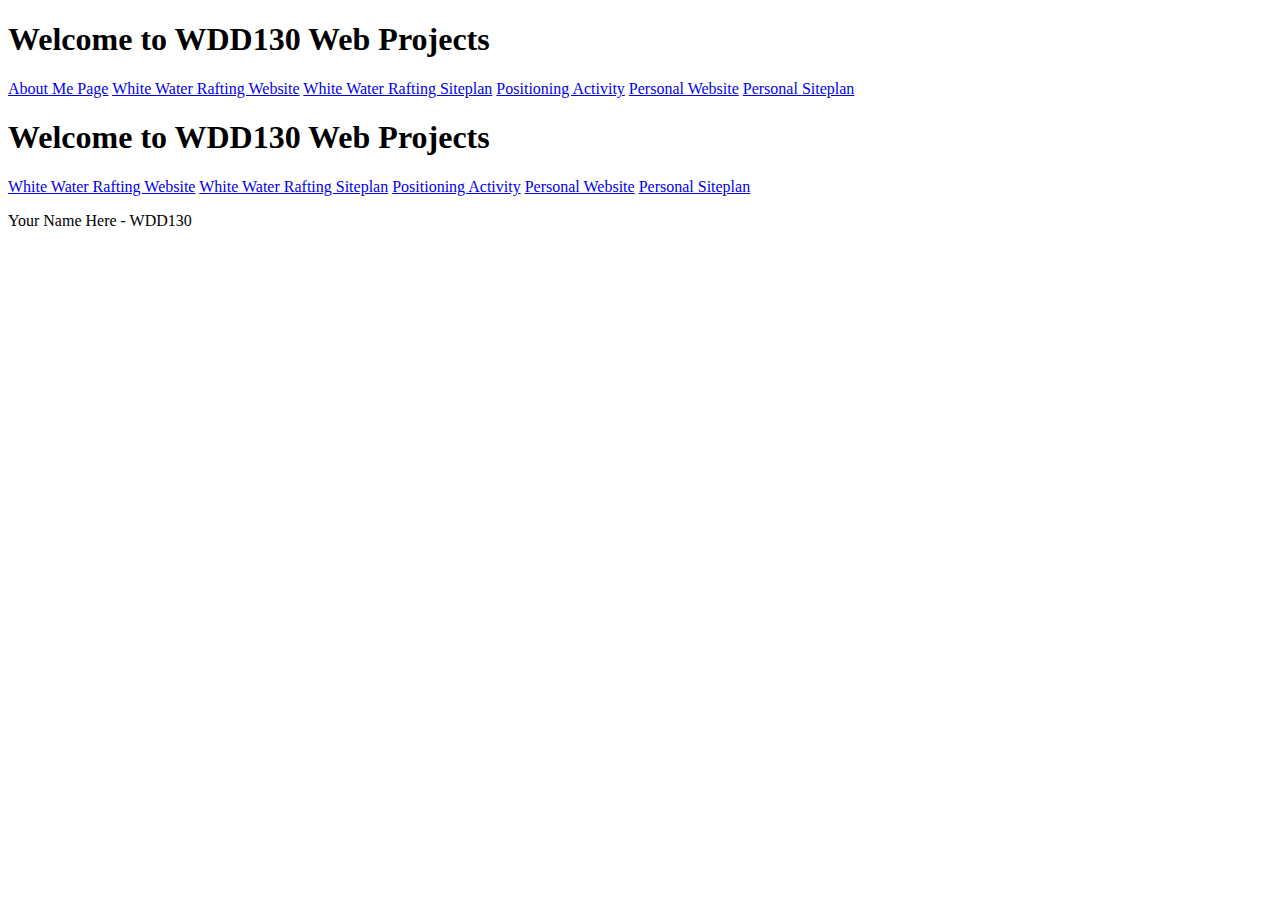
<file: Basics of Web Design wdd130/index.html>
<!DOCTYPE html>
<html lang="en">

<head>
    <meta charset="UTF-8">
    <meta name="viewport" content="width=device-width, initial-scale=1.0">
    <title>Document</title>
</head>

<body>
    <h1>Welcome to WDD130 Web Projects</h1>
    <nav>
        <a href="aboutme/index.html">About Me Page</a>
        <a href="wwr/index.html">White Water Rafting Website</a>
        <a href="wwr/site-plan-rafting.html">White Water Rafting Siteplan</a>
        <a href="positioning.html">Positioning Activity</a>
        <a href="#">Personal Website</a>
        <a href="#">Personal Siteplan</a>
    </nav>
    <h1>Welcome to WDD130 Web Projects</h1>
    <nav>
        <a href="wwr/index.html">White Water Rafting Website</a>
        <a href="wwr/site-plan-rafting.html">White Water Rafting Siteplan</a>
        <a href="positioning.html">Positioning Activity</a>
        <a href="#">Personal Website</a>
        <a href="#">Personal Siteplan</a>
    </nav>
    <p>Your Name Here - WDD130</p>
</body>

</html>
</file>
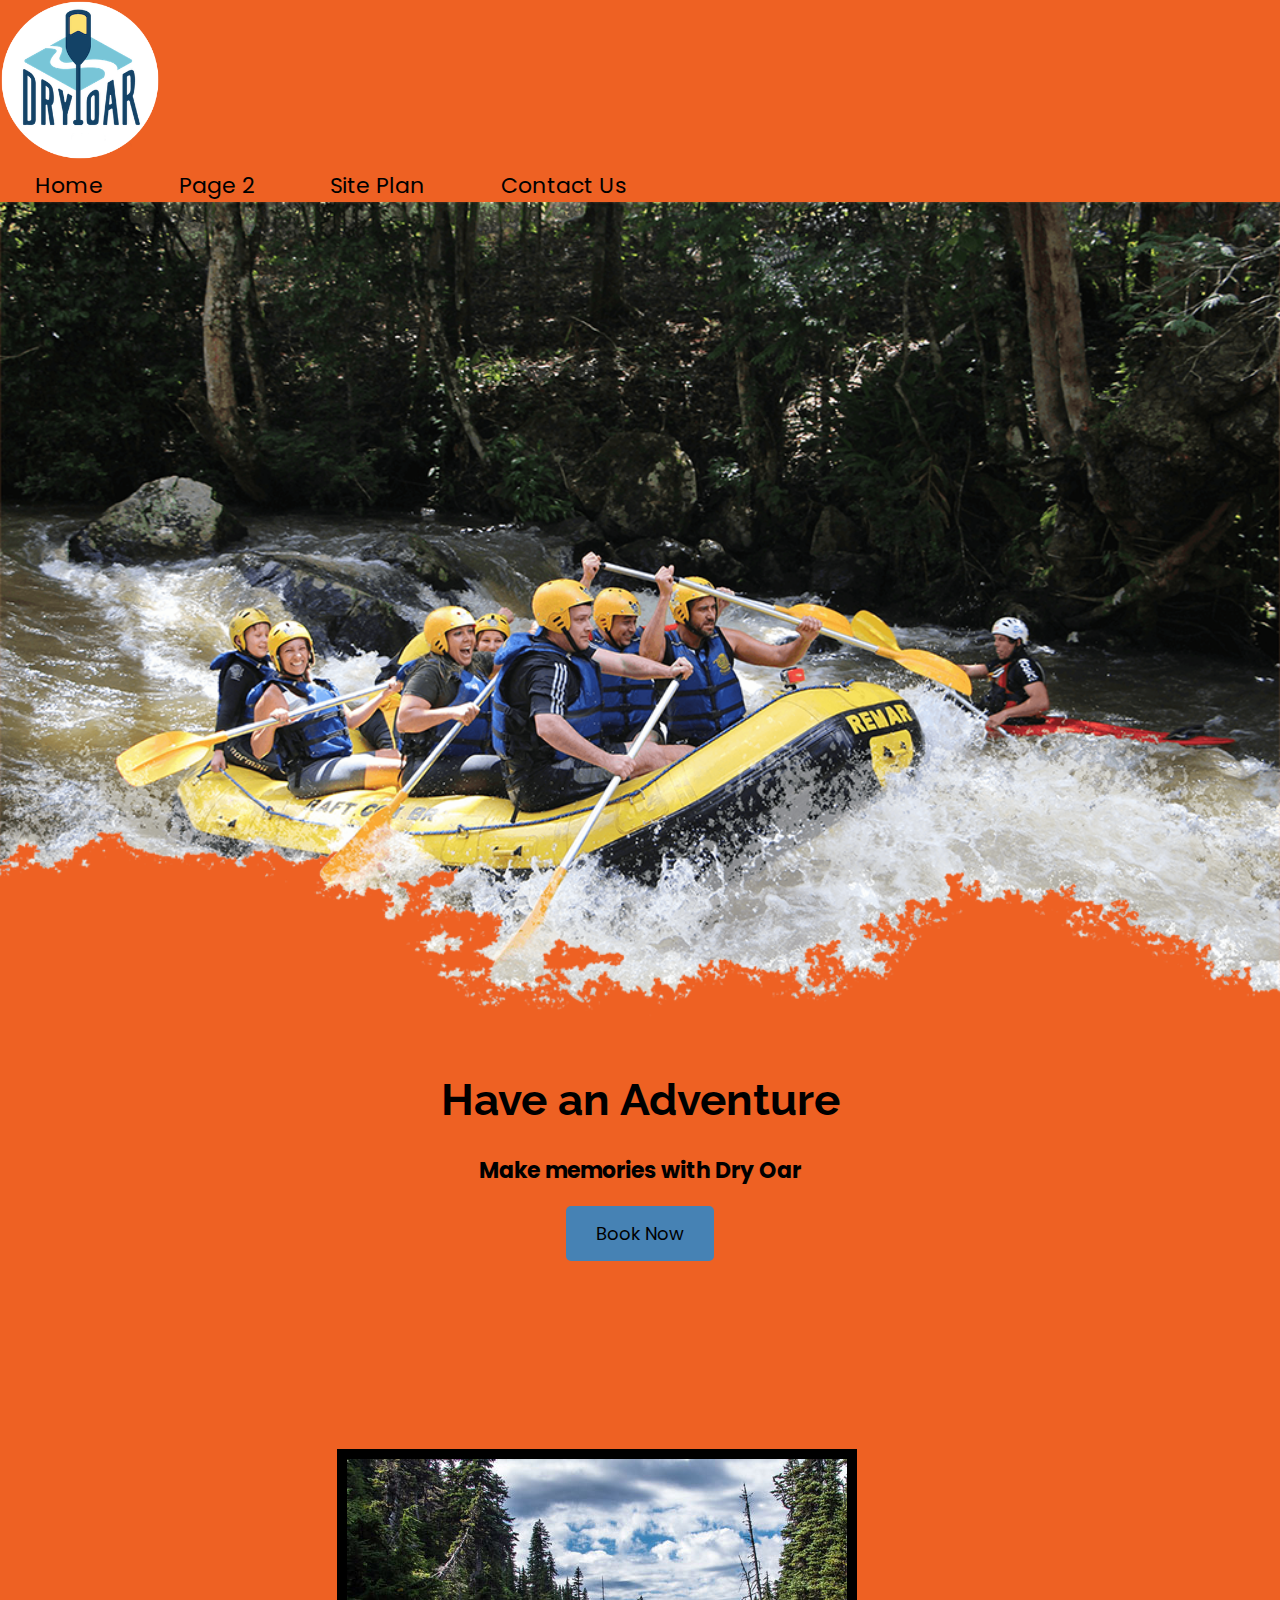
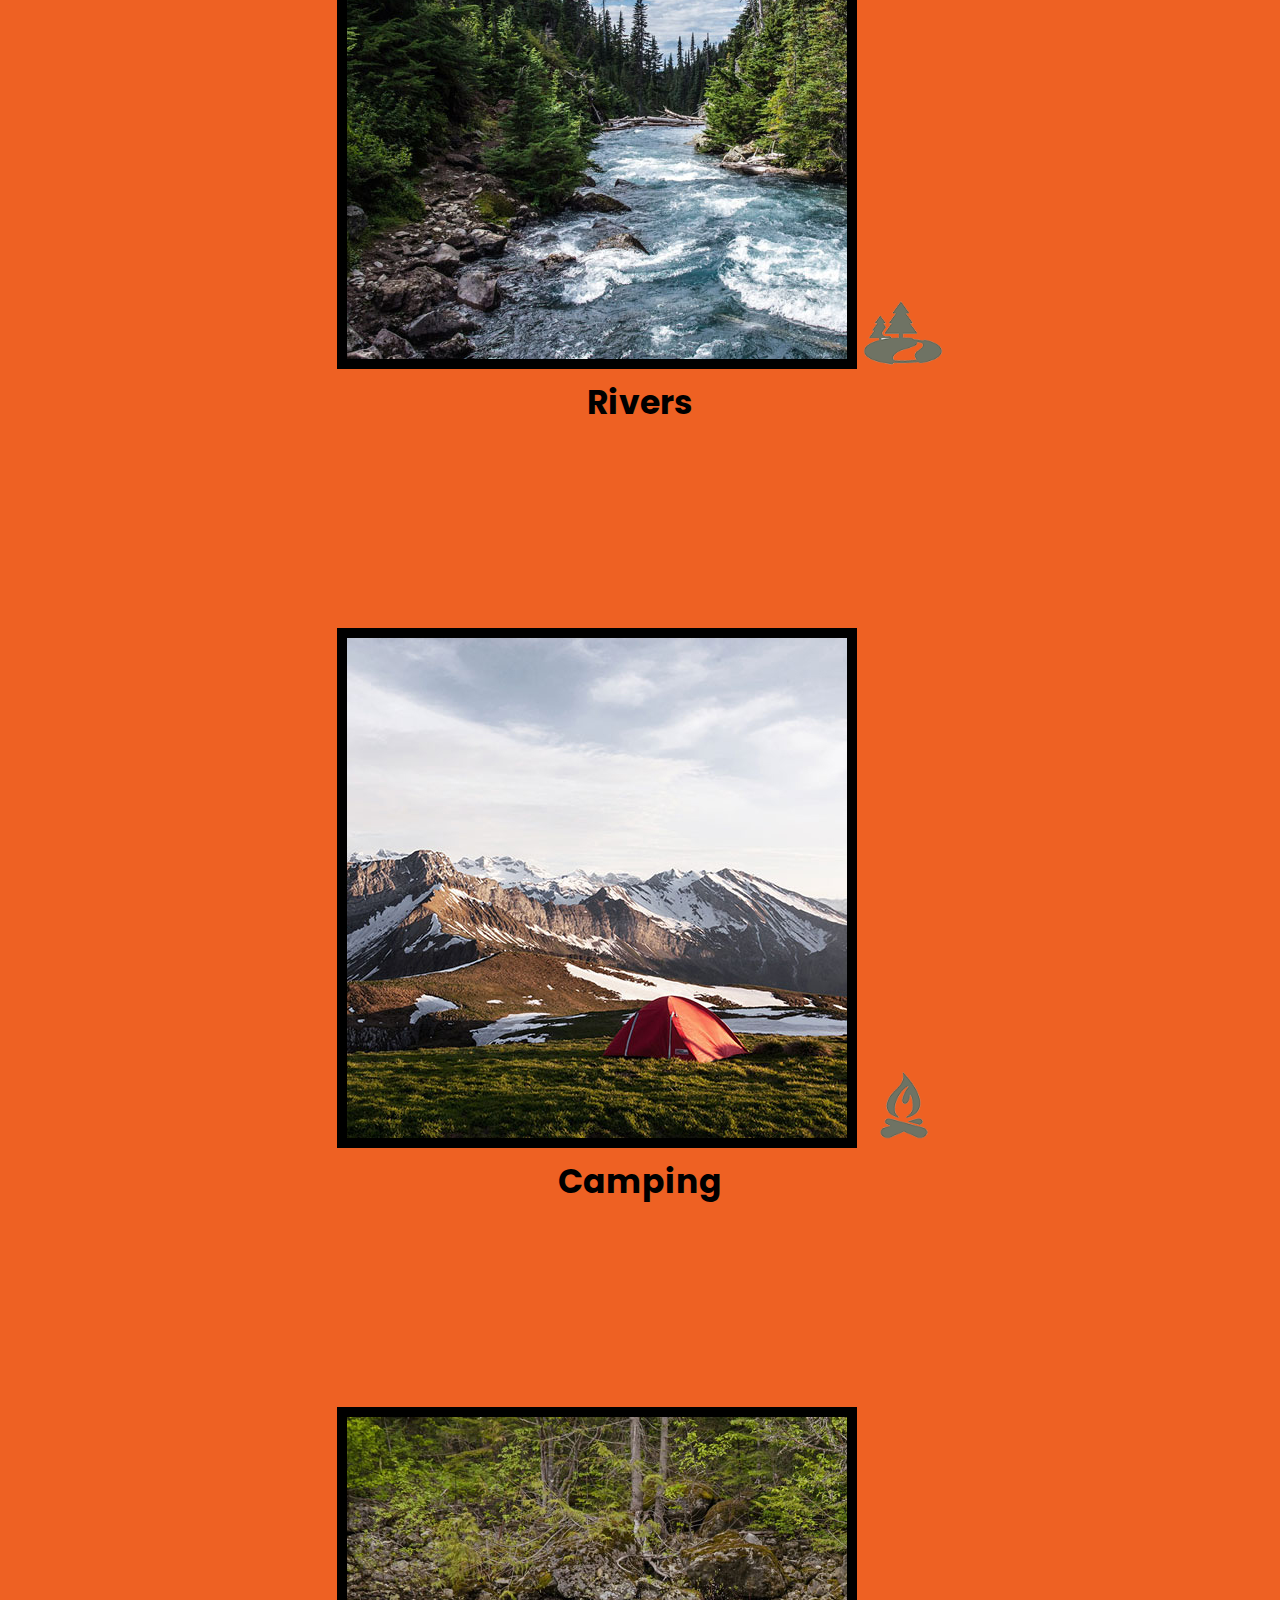
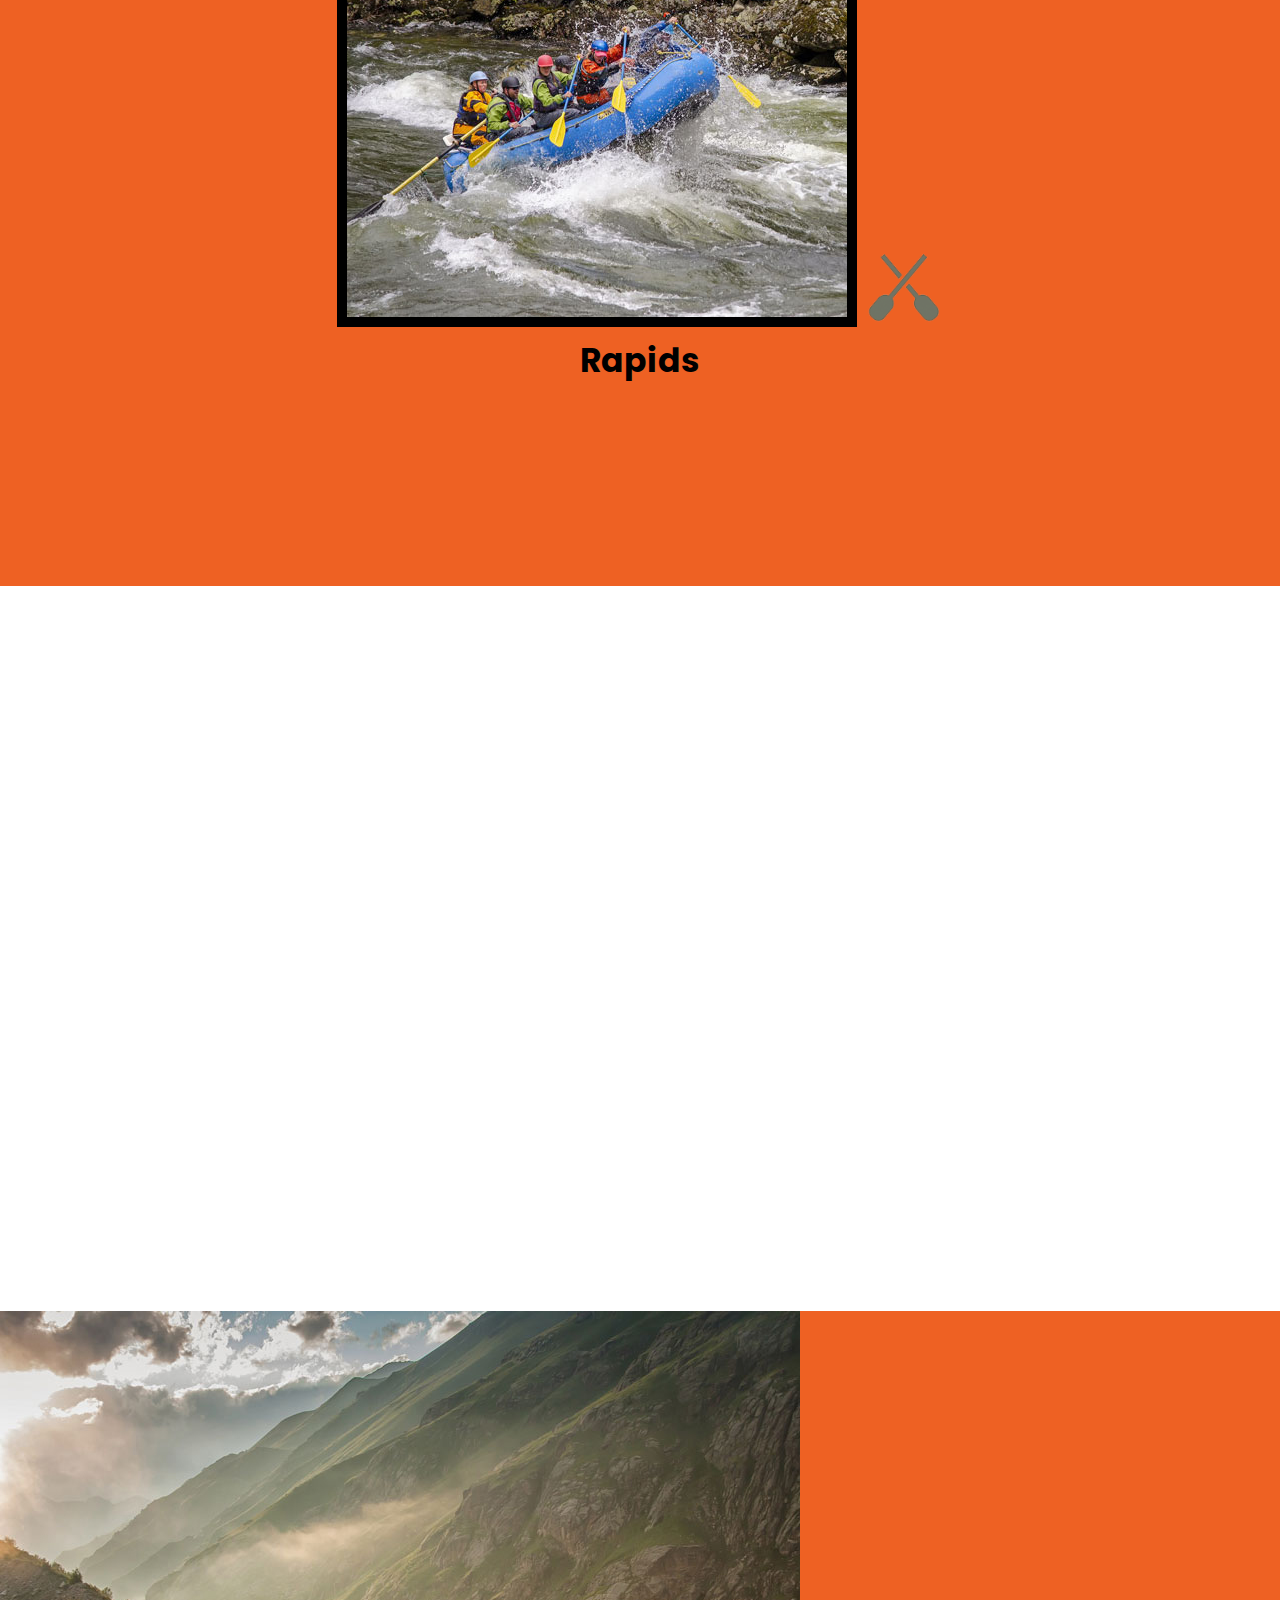
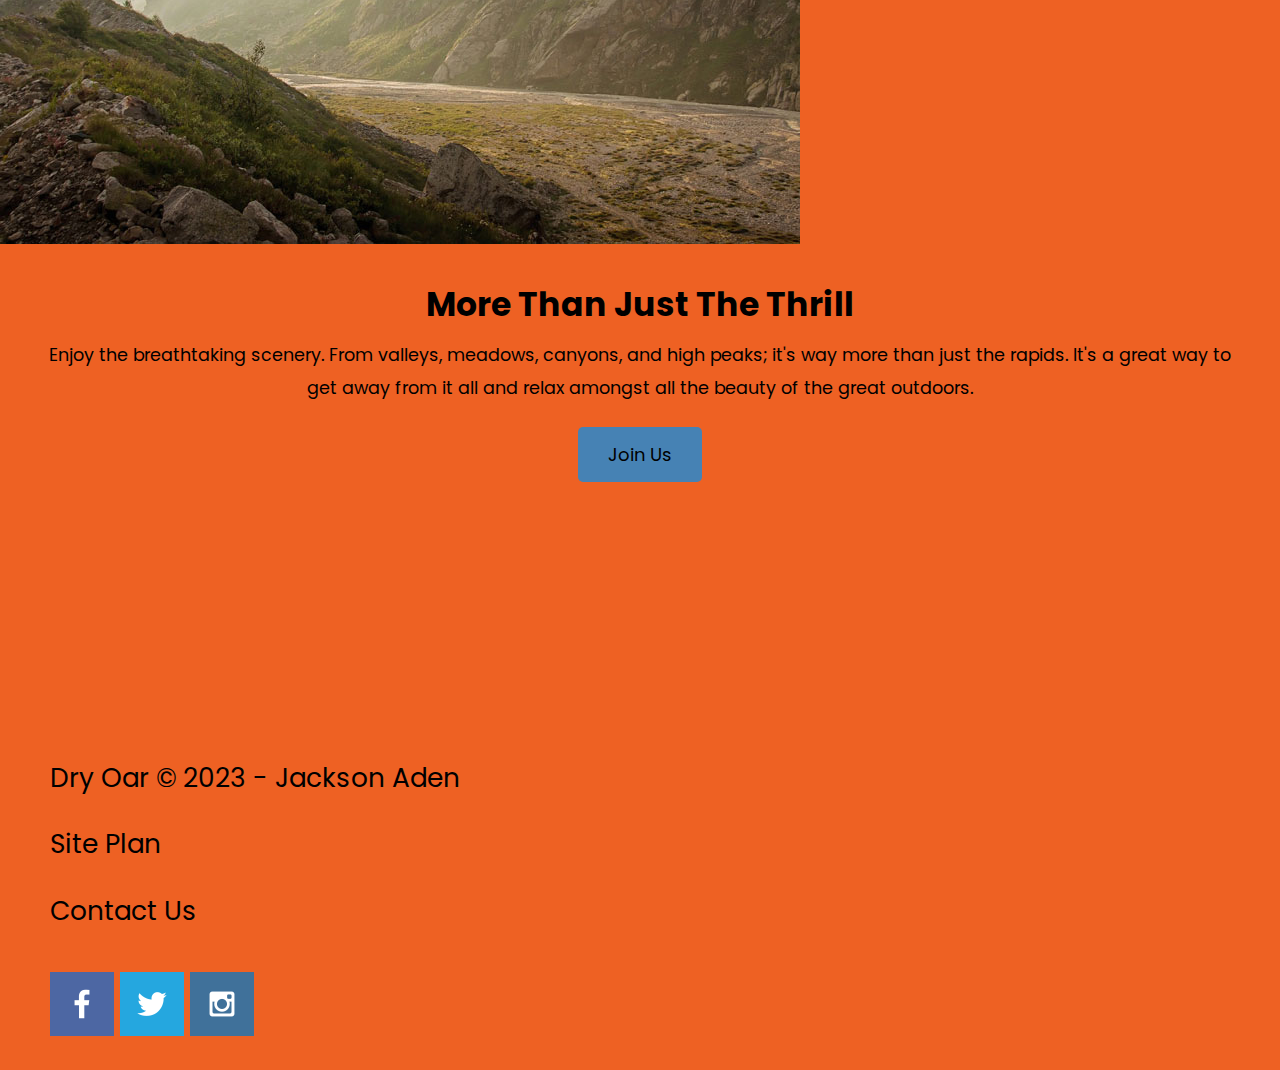
<file: Basics of Web Design wdd130/wwr/index.html>
<!DOCTYPE html>

<html lang="en">



<head>

    <meta charset="UTF-8">

    <meta name="viewport" content="width=device-width, initial-scale=1.0">

    <title>Whitewater Rafting Vacations | Dry Oar Boating | Home </title>

    <link rel="stylesheet" href="styles/style.css">

</head>



<body>
    <div id="content">

        <header>

            <a id="logo_link" href="index.html">

                <img class="logo" src="images/logo.png" alt="Dry Oar logo">

            </a>



            <nav>

                <a href="index.html">Home</a>

                <a href="#">Page 2</a>

                <a href="site-plan-rafting.html">Site Plan</a>

                <a href="contactus.html">Contact Us</a>

            </nav>

        </header>

        <div id="hero">

            <div id="hero-box">

                <img id="hero-img" src="images/hero.png" alt="River Rafters">

            </div>

            <section id="hero-msg">

                <h1 class="home-title">Have an Adventure</h1>

                <h4>Make memories with Dry Oar</h4>

                <div class="button-box">

                    <a class="book" href="contactus.html">Book Now</a>

                </div>

            </section>

        </div>

        <main class="home-grid">

            <section class="rivers-card">

                <img class="card-img" src="images/rivers.jpg" alt="river in forest">

                <img class="icon" src="images/river_icon.png" alt="river icon">

                <h2>Rivers</h2>

            </section>

            <section class="camping-card">

                <img class="card-img" src="images/camping.jpg" alt="tent in mountains">

                <img class="icon" src="images/fire_icon.png" alt="fire icon">

                <h2>Camping</h2>

            </section>

            <section class="rapids-card">

                <img class="card-img" src="images/rapids.jpg" alt="rafting boat">

                <img class="icon" src="images/oars.png" alt="oars icon">

                <h2>Rapids</h2>

            </section>
            <div id="background"></div>

            <img class="mountains" src="images/mountains.jpg" alt="Misty mountains">

            <section class="msg">

                <h2>More Than Just The Thrill</h2>

                <p>Enjoy the breathtaking scenery. From valleys, meadows, canyons, and high peaks; it's way more than
                    just

                    the rapids. It's a great way to get away from it all and relax amongst all the beauty of the great
                    outdoors.

                </p>

                <a class='join' href="rivers.html">Join Us</a>

            </section>


        </main>

        <footer>

            <p>Dry Oar &copy; 2023 - Jackson Aden</p>

            <p><a href="site-plan-rafting.html">Site Plan</a></p>

            <p><a href="contactus.html">Contact Us</a></p>

            <div class="social">

                <a href="https://facebook.com">

                    <img src="images/facebook.png" alt="fb icon">

                </a>

                <a href="https://twitter.com">

                    <img src="images/twitter.png" alt="twitter icon">

                </a>

                <a href="https://instagram.com">

                    <img src="images/instagram.png" alt="instagram icon">

                </a>

            </div>

        </footer>
    </div>

</body>

</html>
</file>
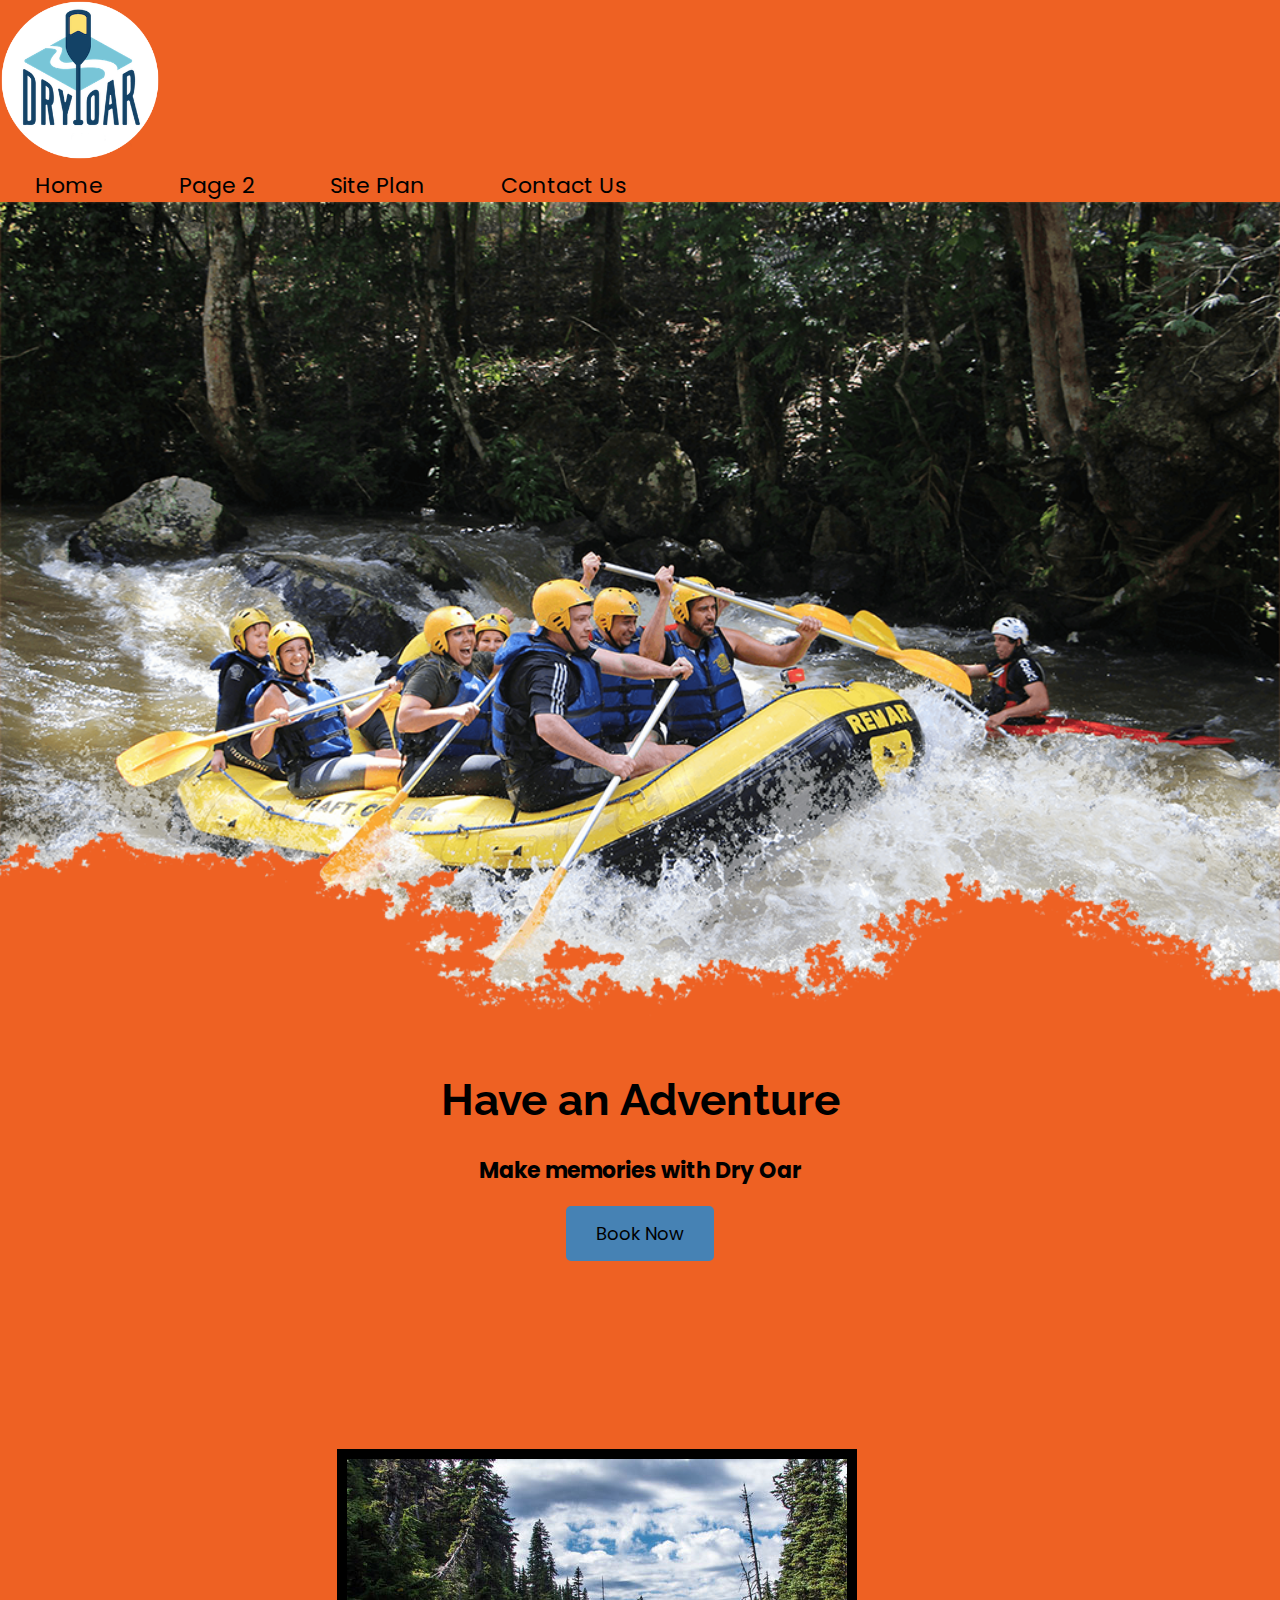
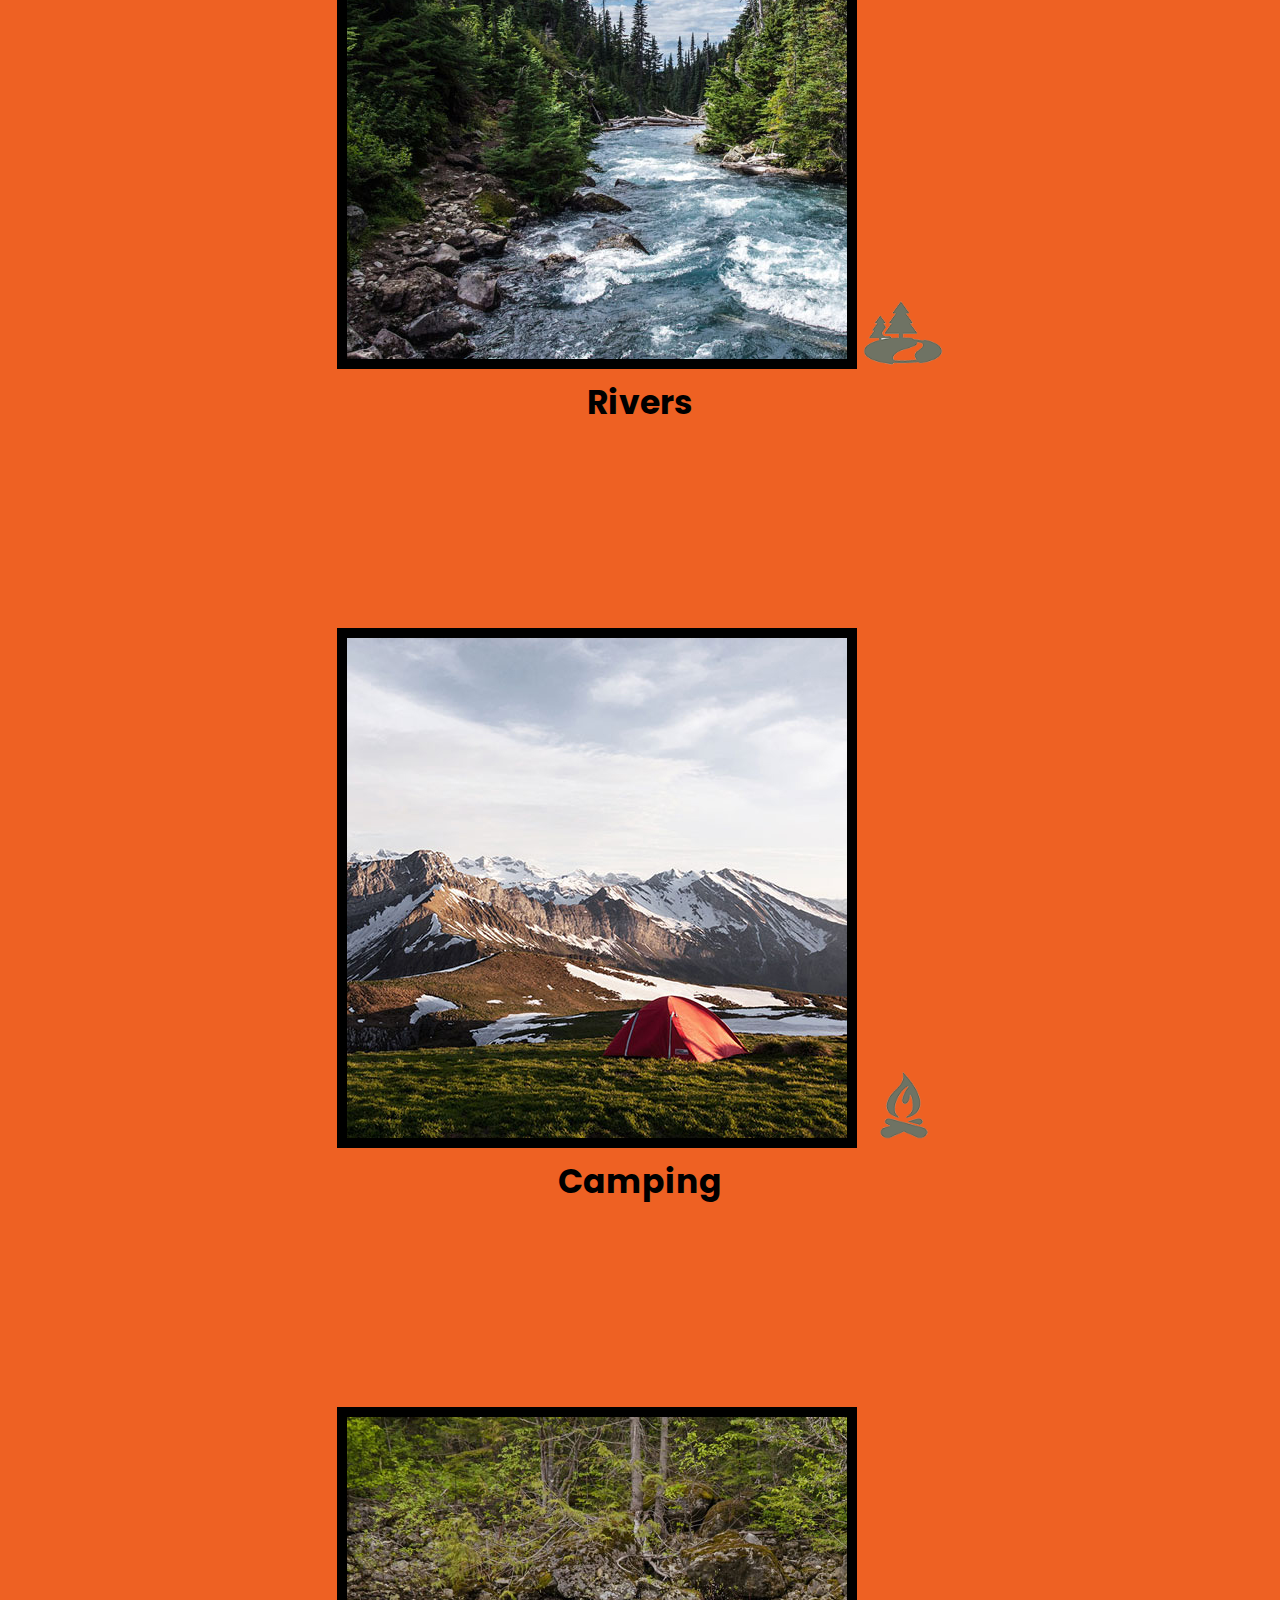
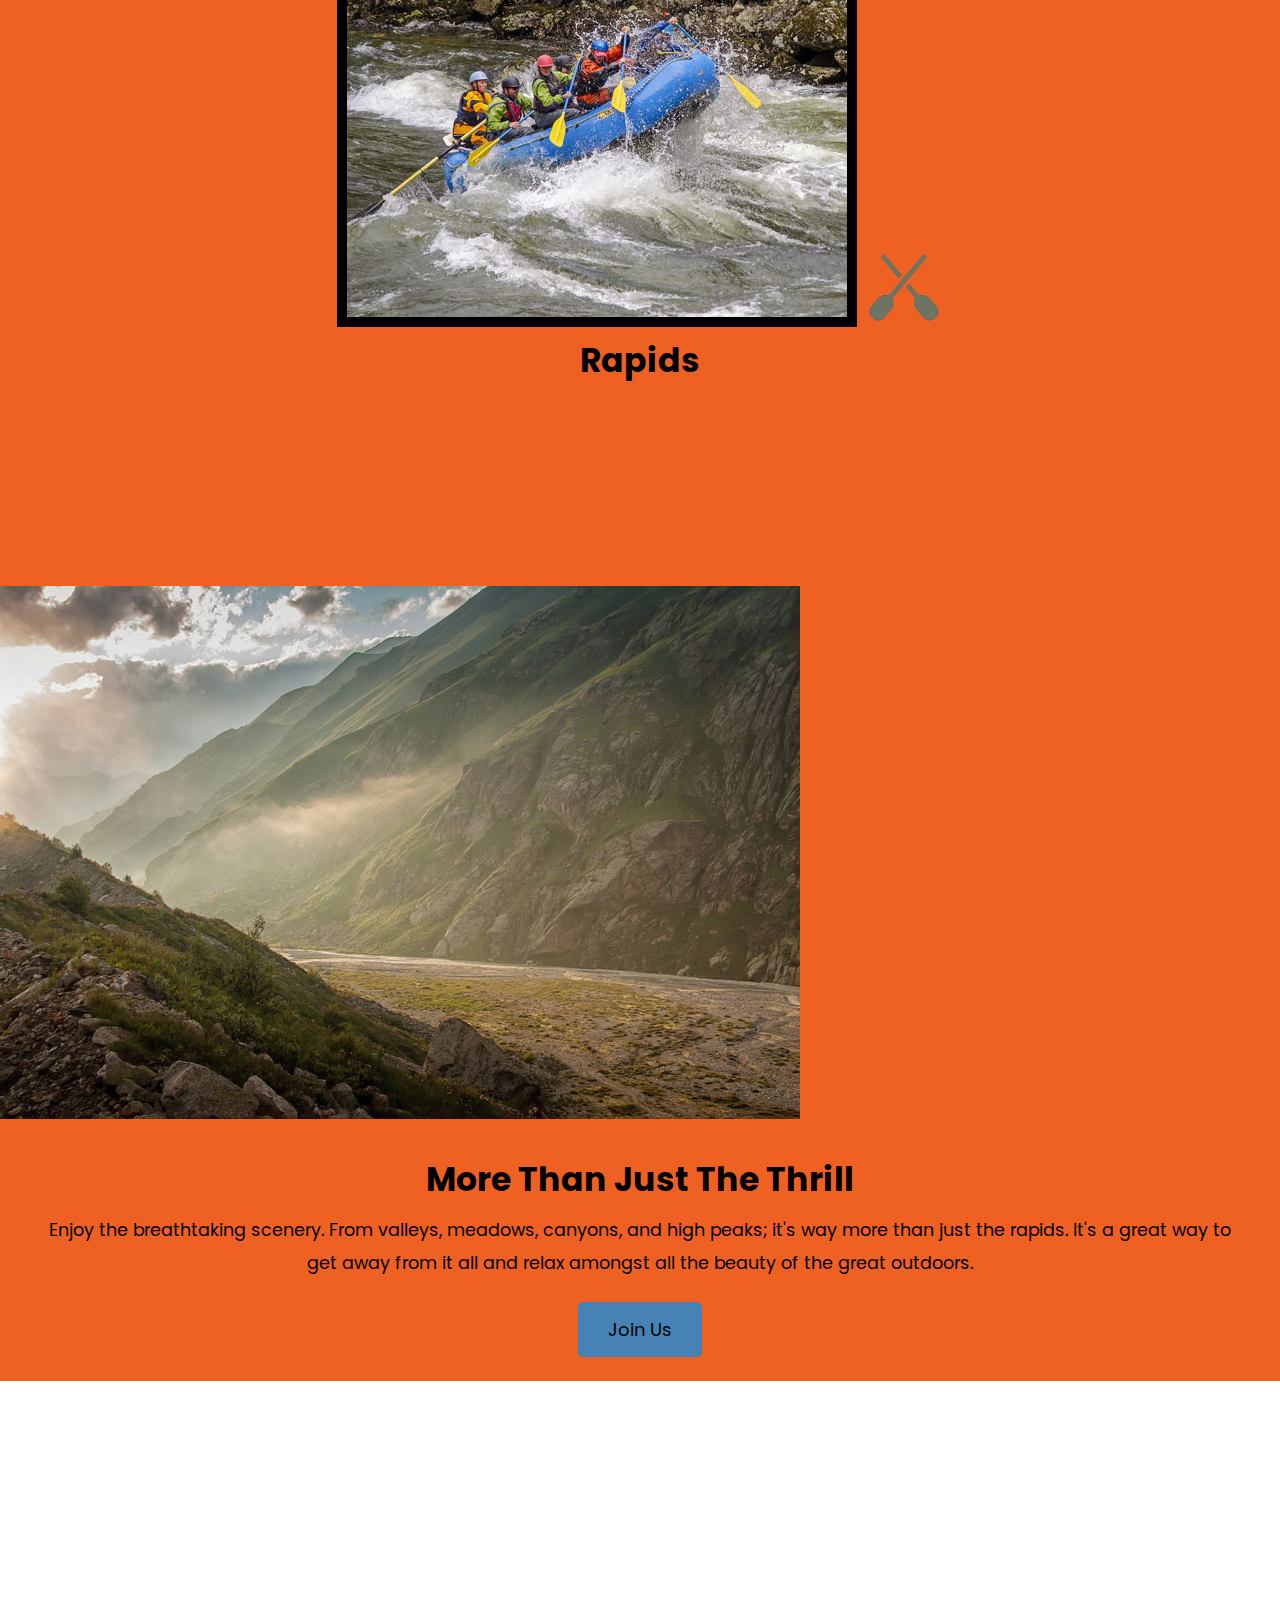
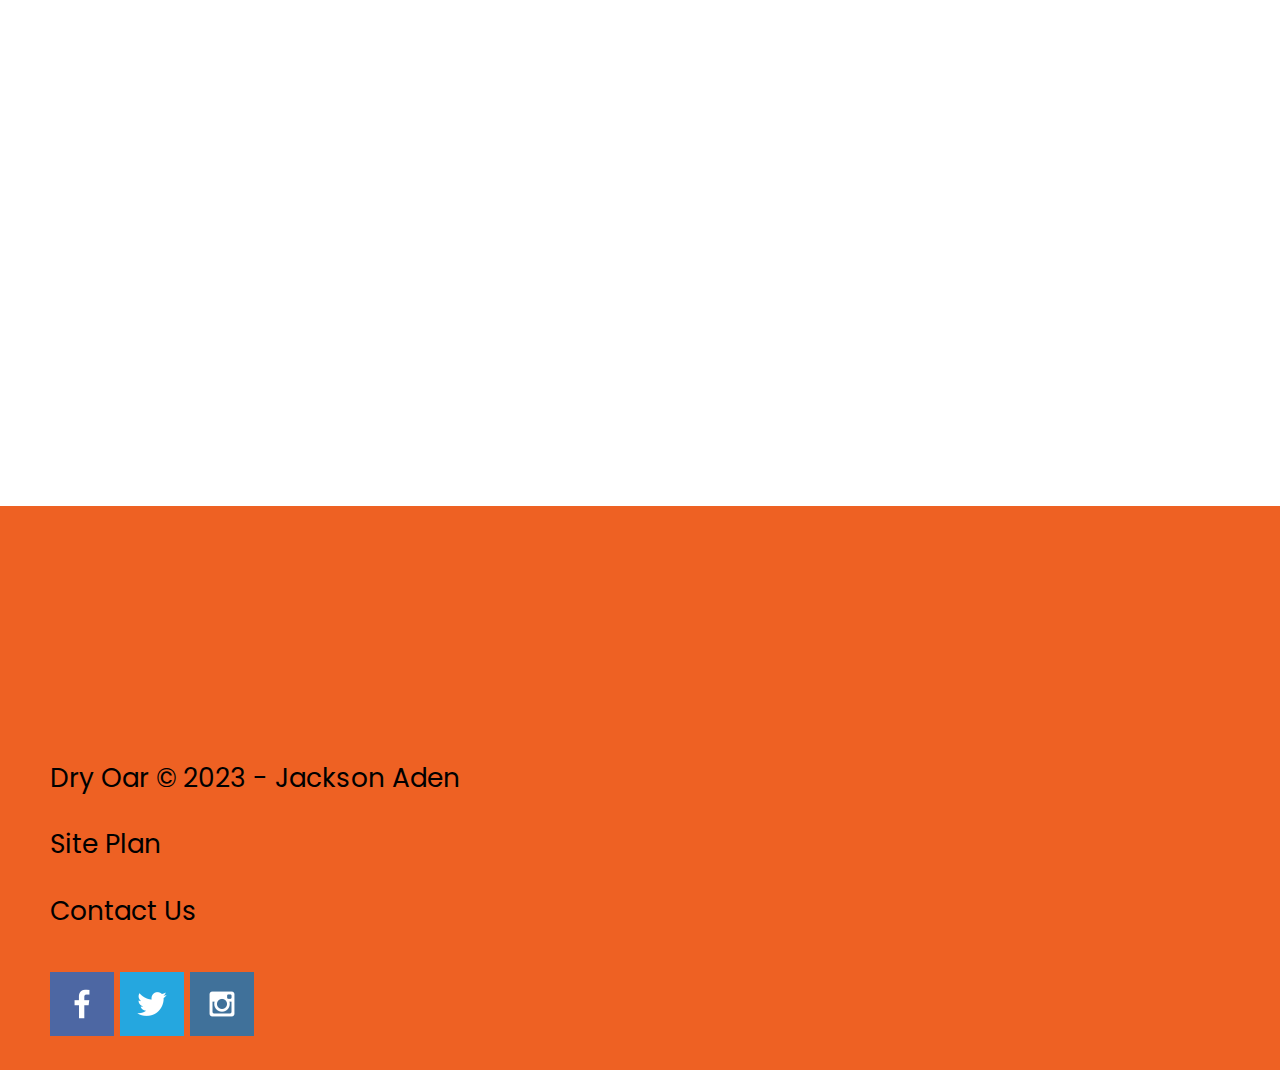
<file: Basics of Web Design wdd130/wwr/styles/index.html>
<!DOCTYPE html>

<html lang="en">



<head>

    <meta charset="UTF-8">

    <meta name="viewport" content="width=device-width, initial-scale=1.0">

    <title>Whitewater Rafting Vacations | Dry Oar Boating | Home </title>

    <link rel="stylesheet" href="style.css">

</head>



<body>
    <div id="content">

        <header>

            <a id="logo_link" href="index.html">

                <img class="logo" src="images/logo.png" alt="Dry Oar logo">

            </a>



            <nav>

                <a href="index.html">Home</a>

                <a href="#">Page 2</a>

                <a href="site-plan-rafting.html">Site Plan</a>

                <a href="contactus.html">Contact Us</a>

            </nav>

        </header>

        <div id="hero">

            <div id="hero-box">

                <img id="hero-img" src="images/hero.png" alt="River Rafters">

            </div>

            <section id="hero-msg">

                <h1 class="home-title">Have an Adventure</h1>

                <h4>Make memories with Dry Oar</h4>

                <div class="button-box">

                    <a class="book" href="contactus.html">Book Now</a>

                </div>

            </section>

        </div>

        <main class="home-grid">

            <section class="rivers-card">

                <img class="card-img" src="images/rivers.jpg" alt="river in forest">

                <img class="icon" src="images/river_icon.png" alt="river icon">

                <h2>Rivers</h2>

            </section>

            <section class="camping-card">

                <img class="card-img" src="images/camping.jpg" alt="tent in mountains">

                <img class="icon" src="images/fire_icon.png" alt="fire icon">

                <h2>Camping</h2>

            </section>

            <section class="rapids-card">

                <img class="card-img" src="images/rapids.jpg" alt="rafting boat">

                <img class="icon" src="images/oars.png" alt="oars icon">

                <h2>Rapids</h2>

            </section>

            <img class="mountains" src="images/mountains.jpg" alt="Misty mountains">

            <section class="msg">

                <h2>More Than Just The Thrill</h2>

                <p>Enjoy the breathtaking scenery. From valleys, meadows, canyons, and high peaks; it's way more than
                    just

                    the

                    rapids. It's a great way to get away from it all and relax amongst all the beauty of the great
                    outdoors.

                </p>

                <a class='join' href="rivers.html">Join Us</a>

            </section>
            <div id="background"></div>

        </main>

        <footer>

            <p>Dry Oar &copy; 2023 - Jackson Aden</p>

            <p><a href="site-plan-rafting.html">Site Plan</a></p>

            <p><a href="contactus.html">Contact Us</a></p>

            <div class="social">

                <a href="https://facebook.com">

                    <img src="images/facebook.png" alt="fb icon">

                </a>

                <a href="https://twitter.com">

                    <img src="images/twitter.png" alt="twitter icon">

                </a>

                <a href="https://instagram.com">

                    <img src="images/instagram.png" alt="instagram icon">

                </a>

            </div>

        </footer>
    </div>

</body>

</html>
</file>
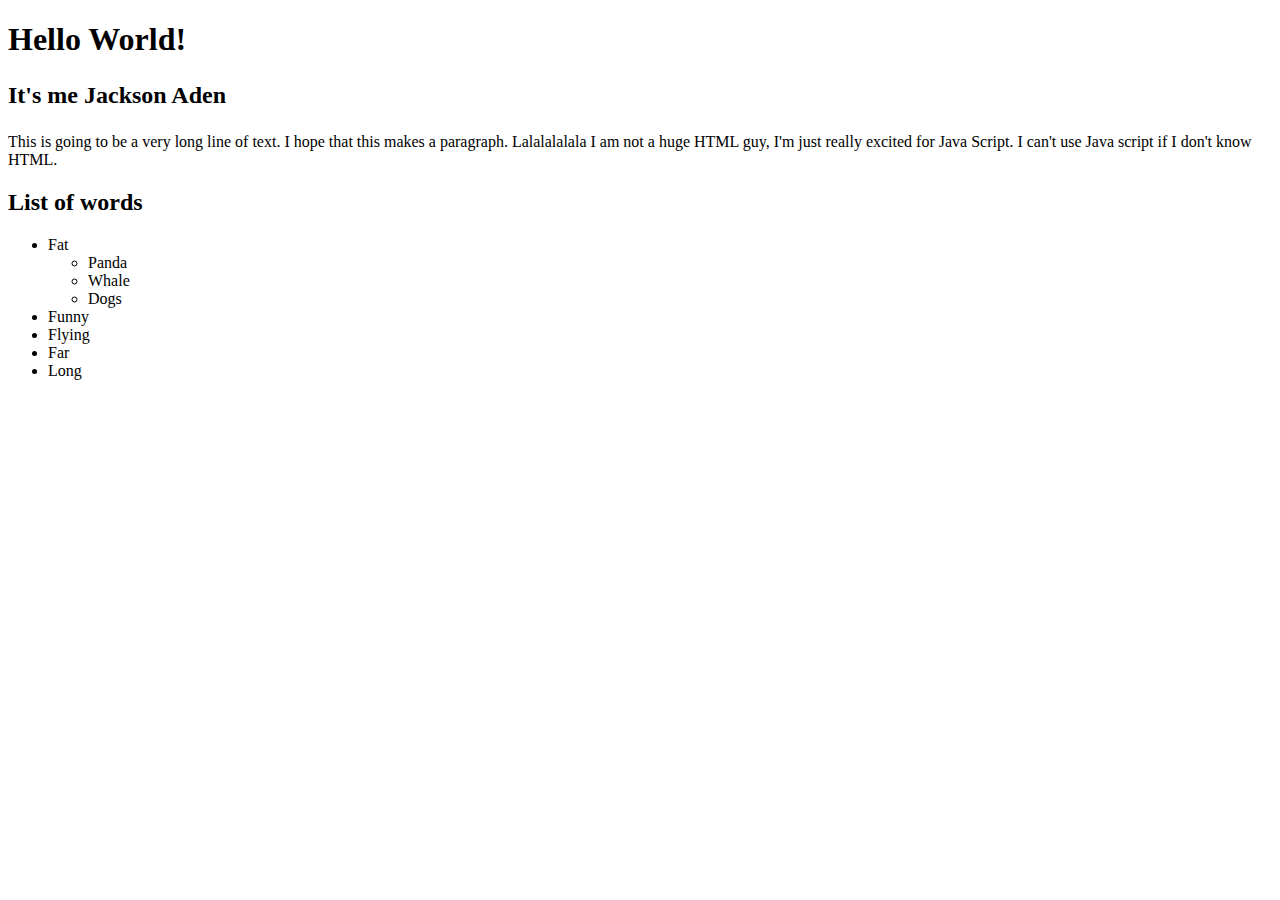
<file: Basics of Web Design wdd130/HelloWorld.html>
<!DOCTYPE html>
<html>

<head>
    <title>Hello World - Jacksons HTML</title>
</head>

<body>
    <h1>Hello World!</h1>

    <h2>
        <p>It's me <b>Jackson Aden</b></p>
    </h2>

    <p>This is going to be a very long line of text. I hope that this makes a paragraph. Lalalalalala I am not a huge
        HTML guy, I'm just really excited for Java Script. I can't use Java script if I don't know HTML.</p>
    <h2>List of words</h2>
    <ul>
        <li>Fat
            <ul>
                <li>Panda</li>
                <li>Whale</li>
                <li>Dogs</li>
            </ul>
        </li>
        <li>Funny</li>
        <li>Flying</li>
        <li>Far</li>
        <li>Long</li>
    </ul>
</body>

</html>
</file>
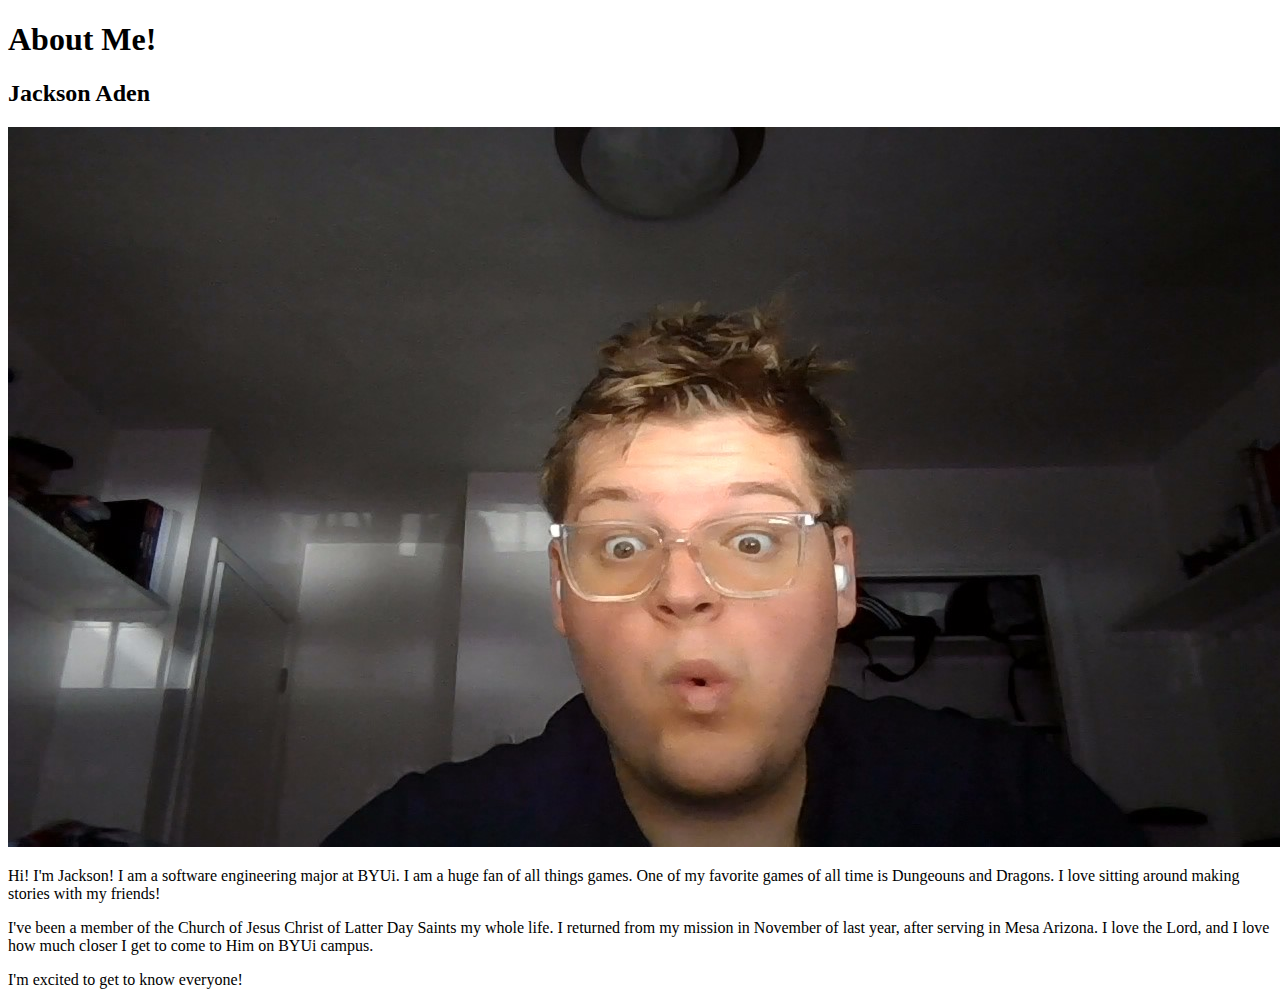
<file: Basics of Web Design wdd130/Practice.html>
<!DOCTYPE html>
<html>

<head>
    <title>All About Me!</title>

<body>
    <h1>About Me!</h1>
    <h2>Jackson Aden</h2>
    <img alt="Image of me" src="Images/WIN_20230916_13_03_18_Pro.jpg">
    <p>Hi! I'm Jackson! I am a software engineering major at BYUi. I am a huge fan of all things games.
        One of my favorite games of all time is Dungeouns and Dragons. I love sitting around making stories with my
        friends!
    </p>
    <p>
        I've been a member of the Church of Jesus Christ of Latter Day Saints my whole life. I returned from
        my mission in November of last year, after serving in Mesa Arizona. I love the Lord, and I love how much
        closer I get to come to Him on BYUi campus.
    </p>
    <p>
        I'm excited to get to know everyone!
    </p>
</body>

</html>
</file>
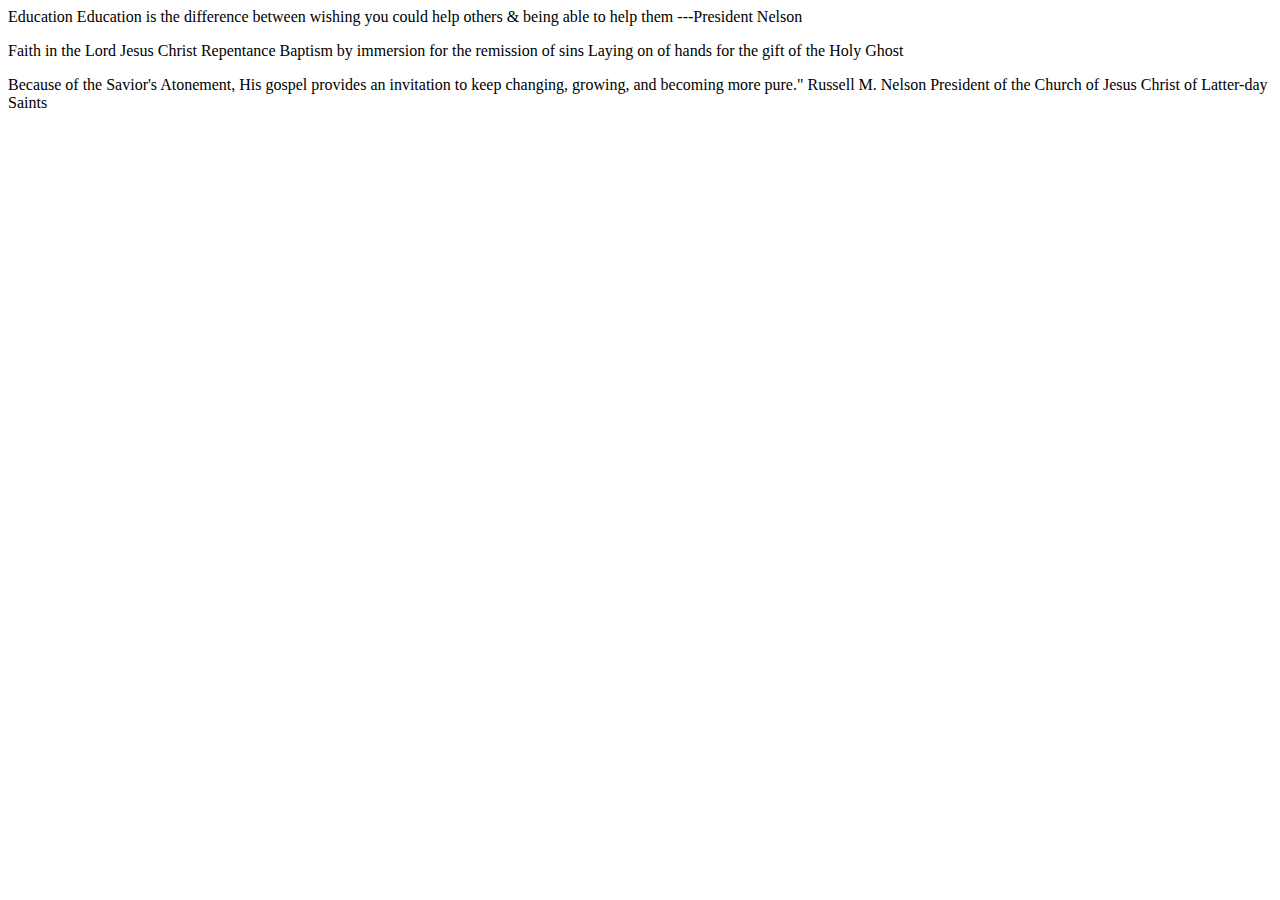
<file: Web Design Projects/russel_nelson_page.html>
<!DOCTYPE html>
<html lang="en">
<head>
    <meta charset="UTF-8">
    <meta name="viewport" content="width=device-width, initial-scale=1.0">
    <title>Education</title>
</head>
Education

Education is the difference between wishing you could help others & being able to help them

---President Nelson


<body>
    <p>
    Faith in the Lord Jesus Christ

    Repentance
    
    Baptism by immersion for the remission of sins
    
    Laying on of hands for the gift of the Holy Ghost 
    </p>
</body>
<footer>
    Because of the Savior's Atonement, His gospel provides an invitation to keep changing, growing, and becoming more pure."

Russell M. Nelson

President of the Church of Jesus Christ of Latter-day Saints
</footer>
</html>
</file>
<file: Basics of Web Design wdd130/wwr/styles/style.css>
@import url('https://fonts.googleapis.com/css2?family=Poppins:wght@300&family=Raleway:wght@200&display=swap');


#content {
    max-width: 1600px;
    margin: 0 auto;
}

nav a :hover {
    background-color: #EE6123;
    color: black;
}

nav a {
    text-decoration: none;
    text-align: center;
    color: black;
    text-decoration: none;
    padding: 35px;
}

#hero-msg {
    text-align: center;
}

#hero-msg h1{
    text-align: center;
}

#hero-msg h4{
    text-align: center;
}

.home-title{
    font-family: Raleway, Helvetica, sans-serif;
    font-size: 2em;
    margin-top: 10px;
}

#hero-box{
    text-align: center;
}

#hero-img{
    width: 100%;
}


h1 {
    text-align: center;
}

.button-box {
    text-align: center;
}

main section {
    text-align: center;
}


#background {
    height: 725px;
    background-color: white;
}

body {
    background-color: #EE6123;
    font-family: "Poppins";
    font-size: 22px;
    margin: 0;
    padding: 0;
}

h2 {
    margin: 0;
}

header {
    background-color: #EE6123;
}

:hover {
    background-color: #EE6123;
}

.book {
    background-color: steelblue;
    color: black;
    text-decoration: none;
    font-size: 18px;
    padding: 15px 30px;
    margin-top: 50px;
    border-radius: 5px;
}

.book :hover {
    color: #81667A;
}

.join {
    background-color: steelblue;
    color: black;
    text-decoration: none;
    font-size: 18px;
    padding: 15px 30px;
    margin-top: 50px;
    border-radius: 5px;
}

.join :hover {
    color: #81667A;
}

.msg {
    background-color: #EE6123;
    line-height: 1.5em;
    padding: 35px;
}

.msg h2 {
    color: black;
}

.msg p {
    color: black;
    font-size: .8em;
    padding-bottom: 15px;
}

footer {
    background-color: #EE6123;
    color: black;
    padding: 25px 50px;
    margin-top: 200px;
}

footer a {
    color: black;
    text-decoration: none;
}

footer a:hover {
    color: #81667A;
}

footer p {
    font-size: 1.2em;
}

footer p a:hover {
    text-decoration: underline;
}

footer .social img {
    padding-top: 15px;
}

.logo {
    max-width: 160px;
}

#logo_link {
    padding-top: 5px;
}

.icon {
    max-width: 80px;
    padding-top: 10px;
}

.rivers-card, .camping-card, .rapids-card {
    margin: 200px 0;
}

.card-img {
    border: 10px solid black;
}

main section img {
    box-sizing: border-box;
}
</file>
